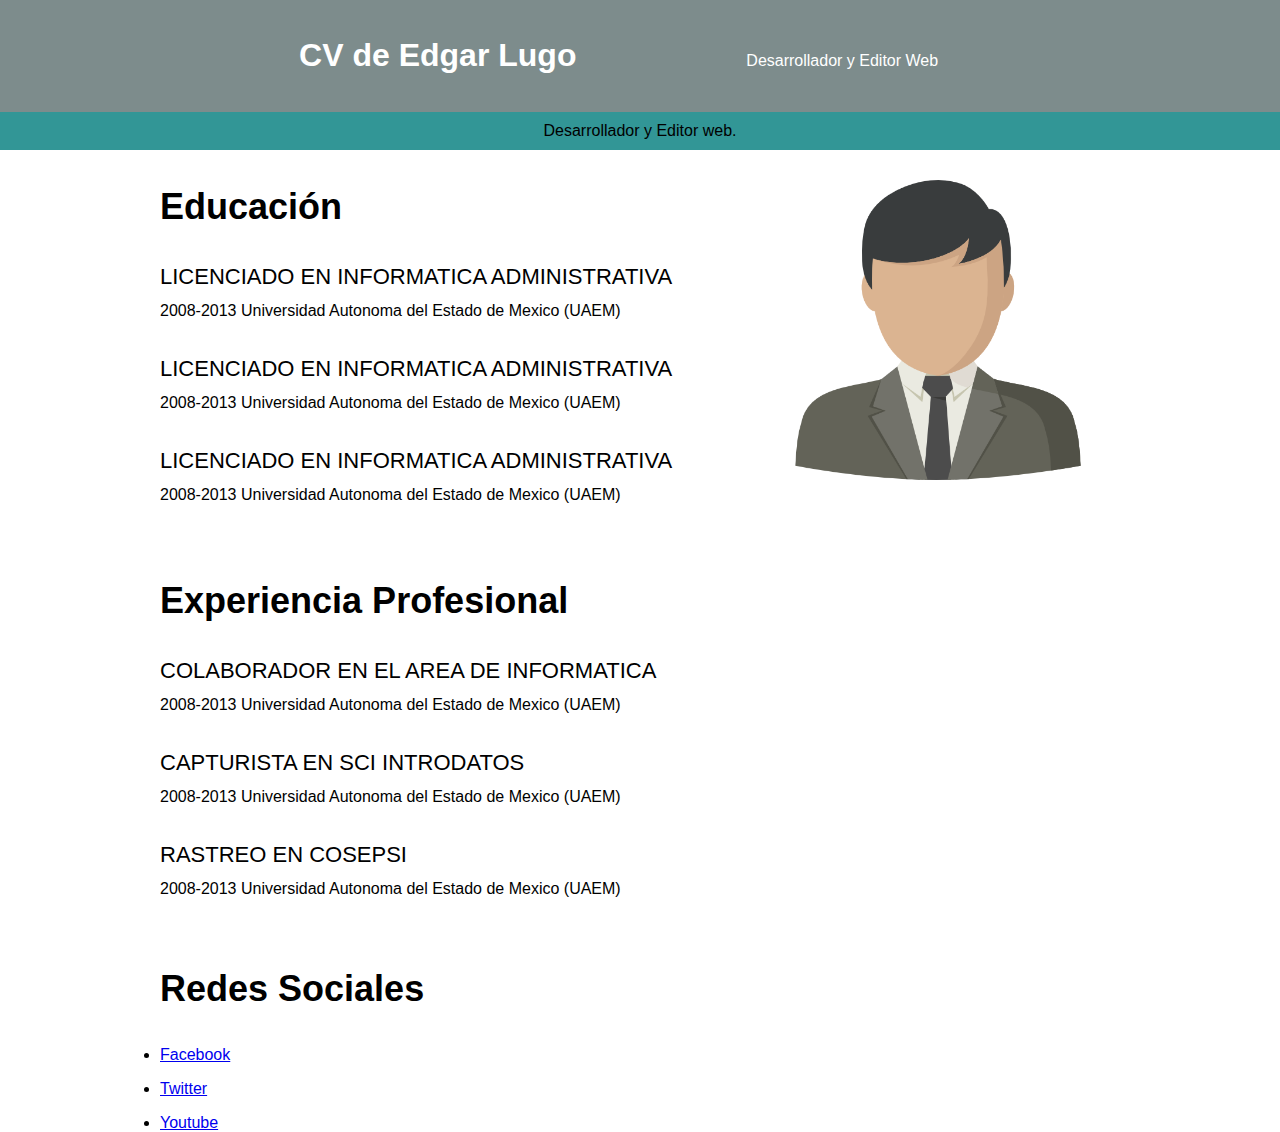
<file: cv/index.html>
<!DOCTYPE html>
<html lang="en" dir="ltr">
  <head>
    <meta charset="utf-8">
    <meta name="description" content="Edgar es un Desarrollador web Jr">
    <title>CV Edgar Lugo Figueroa</title>
  </head>
  <body style="font-family: Helvetica, Arial, sans-serif;margin:0;">
    <header style="background-color:#7d8c8c;color:white;text-align:center;padding:16px">
      <h1 style="display:inline-block;width:400px;font-weight:700">CV de Edgar Lugo</h1>
      <p style="display:inline-block;width:400px;font-weight:300">Desarrollador y Editor Web</p>
    </header>
    <div style="background-color:#329696;text-align:center;padding:10px;">
      Desarrollador y Editor web.
    </div>
    <section>
      <div style="width:960px;height:200px;margin-right:auto;margin-left:auto;">
        <div>
          <div style="display:inline-block;width:65%;vertical-align:top;">
            <h3 style="font-size:36px;font-weight:700;">Educación</h3>
            <div>
              <dl>
                <dt style="font-size:22px;text-transform:uppercase;margin-bottom:12px;margin-top:36px;">Licenciado en Informatica Administrativa</dt>
                <dd style="margin:0;">2008-2013 Universidad Autonoma del Estado de Mexico (UAEM)</dd>
                <dt style="font-size:22px;text-transform:uppercase;margin-bottom:12px;margin-top:36px;">Licenciado en Informatica Administrativa</dt>
                <dd style="margin:0;">2008-2013 Universidad Autonoma del Estado de Mexico (UAEM)</dd>
                <dt style="font-size:22px;text-transform:uppercase;margin-bottom:12px;margin-top:36px;">Licenciado en Informatica Administrativa</dt>
                <dd style="margin:0;">2008-2013 Universidad Autonoma del Estado de Mexico (UAEM)</dd>
              </dl>
            </div>
          </div>
          <div style="display:inline-block;width:30%;margin-top:30px;">
            <img src="./images/el-gestor.png" width="300">
          </div>
        </div>
        <div style="margin-top:60px;">
          <h3 style="font-size:36px;font-weight:700;">Experiencia Profesional</h3>
          <div>
            <dl>
              <dt style="font-size:22px;text-transform:uppercase;margin-bottom:12px;margin-top:36px;">Colaborador en el area de informatica</dt>
              <dd style="margin:0;">2008-2013 Universidad Autonoma del Estado de Mexico (UAEM)</dd>
              <dt style="font-size:22px;text-transform:uppercase;margin-bottom:12px;margin-top:36px;">Capturista en SCI Introdatos</dt>
              <dd style="margin:0;">2008-2013 Universidad Autonoma del Estado de Mexico (UAEM)</dd>
              <dt style="font-size:22px;text-transform:uppercase;margin-bottom:12px;margin-top:36px;">Rastreo en Cosepsi</dt>
              <dd style="margin:0;">2008-2013 Universidad Autonoma del Estado de Mexico (UAEM)</dd>
            </dl>
          </div>
        </div>
        <div style="margin-top:70px">
          <h3 style="font-size:36px;font-weigth:700">Redes Sociales</h3>
          <ul style="margin-top:12px;padding:0px">
            <li style="margin-top:16px;">
              <a href="https://www.facebook.com/edgarluf" target="_blank">Facebook</a>
            </li>
            <li style="margin-top:16px;">
              <a href="https://www.facebook.com/edgarluf" target="_blank">Twitter</a>
            </li>
            <li style="margin-top:16px;">
              <a href="https://www.facebook.com/edgarluf" target="_blank">Youtube</a>
            </li>
          </ul>
        </div>
      </div>
    </section>
  </body>
</html>
</file>
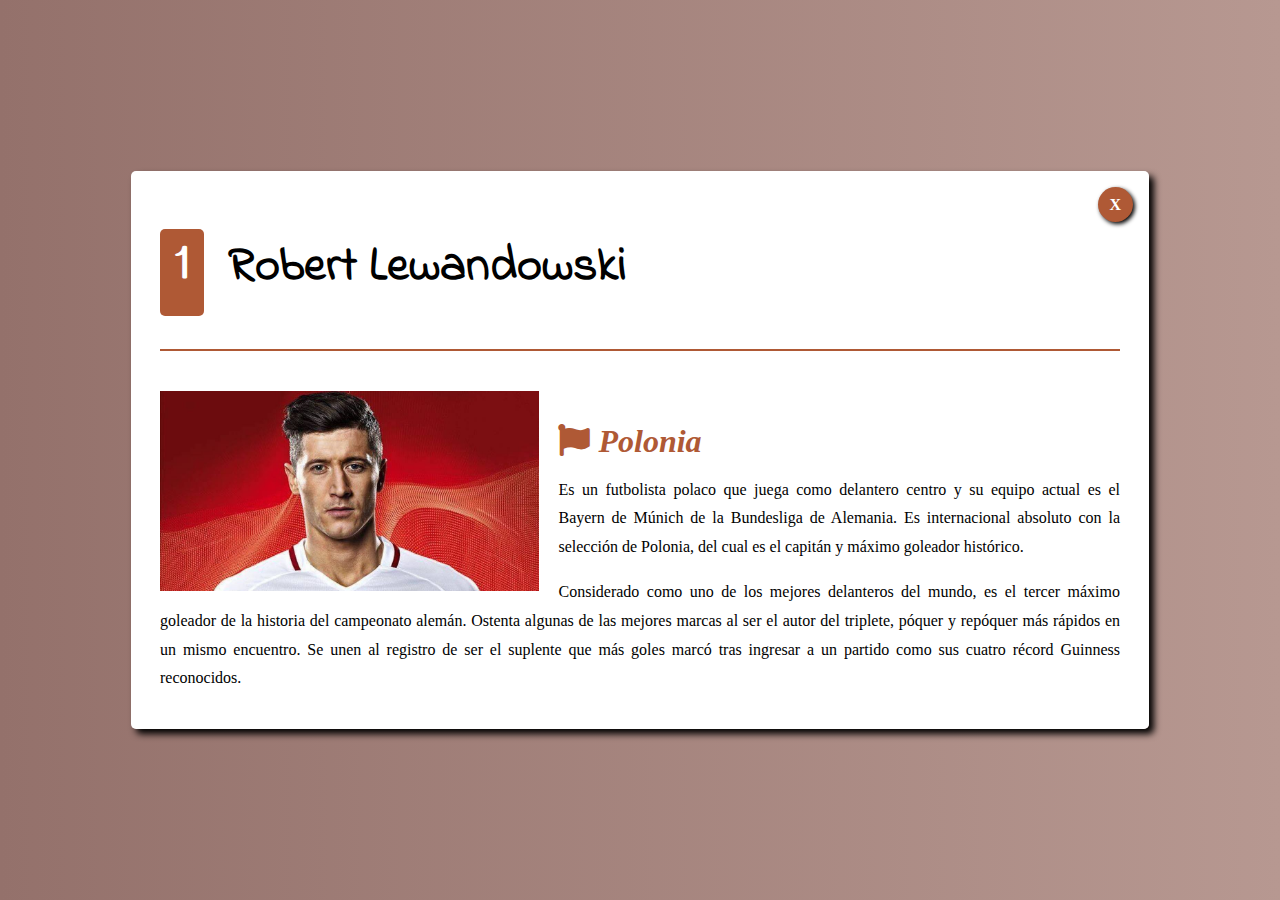
<file: boletines/detalles/robert.html>
<!DOCTYPE html>
<html>
  <head>
    <meta charset="utf-8">
    <meta name="viewport" content="width=device-width,initial-scale=1.0">
    <title>Los mejores jugadores de futbol 2019</title>
    <link href="https://fonts.googleapis.com/css?family=Gayathri&display=swap" rel="stylesheet">
    <link href="https://fonts.googleapis.com/css?family=Bangers&display=swap" rel="stylesheet">
    <link href="https://fonts.googleapis.com/css?family=Indie+Flower&display=swap" rel="stylesheet">
    <link href="../assets/css/main.css" rel="stylesheet">
    <link rel="stylesheet" href="../font-awesome/css/all.css">
    <link rel="stylesheet" href="../assets/css/normalize.css">
    <link rel="stylesheet" href="../assets/css/animate.css">
  </head>
  <body>
    <div class="container">
      <div class="content animated fadeInDown">
        <div class="action">
          <a href="../" class="close">
            <span>X</span>
          </a>
        </div>
        <header>
          <h2 class="titulo-item"><span class="position">1</span>Robert Lewandowski</h2>
        </header>
        <section>
          <img src="../assets/images/robert.jpg" class="main-images" alt="Robert Lewandowski">
          <div class="">
            <address class="pais">
              <i class="fas fa-flag"></i>
              Polonia
            </address>
            <p class="parrafo">Es un futbolista polaco que juega como delantero centro y su equipo actual es el Bayern de Múnich de la
              Bundesliga de Alemania. Es internacional absoluto con la selección de Polonia, del cual es el capitán y máximo
               goleador histórico.</p>
            <p class="parrafo">Considerado como uno de los mejores delanteros del mundo, es el tercer máximo goleador de la historia del campeonato
               alemán.  Ostenta algunas de las mejores marcas al ser el autor del triplete, póquer y repóquer más rápidos en un mismo
                encuentro.  Se unen al registro de ser el suplente que más goles marcó tras ingresar a un partido como sus cuatro
                récord Guinness reconocidos.</p>
          </div>
        </section>
      </div>
    </div>
    <script src="../javascript/main.js"></script>
  </body>
</html>
</file>
<file: boletines/assets/css/main.css>
/*
Gris:#F1F4F7
morado:#494E63
naranja:#E85E2A
cafe:#AF5935
azul:#70AFC2
*/
h1{
  font-family: 'Bangers', cursive;/*llamando tipo de letra en h1*/
}
h2{
  font-family: 'Indie Flower', cursive;/*llamndo tipo de letra en h2*/
}
.table{
  font-family: 'Gayathri', sans-serif; /*llamando a tipo de letra en la tabla*/
  width: 100%;
  border-spacing: 0;
}
img{
  max-width: 100%;
}
td{
  border:solid 0px;
}
.table td, table th{
  padding: 1em;
  text-align: left;
}
.table tr:nth-child(even){
  background-color: #70AFC2;/*color de fondo para celdas par de la tabla*/
}
.fa-star{
  color:#F6B428;
}
.titulo-item{/*poniendo borde al titulo de los archivos detalle de jugador*/
  /*border-bottom-style: solid;
  border-width: 2px;
  border-color: #AF5935;*/
  border-bottom: solid 2px #AF5935;
  padding-bottom: 1em;
  font-size: 3em;
}
a{
  text-decoration: none;/*sin linea el link*/
  color: #E85E2A;
}
a:hover{
  opacity: 0.5;
}
.main-images{
  float: left;
  margin-right: 1.2em;
  height: 200px;
}
.pais{
  font-weight: bold;
  color: #AF5935;
  font-size: 2em;
  margin-top: 1em;
  display: inline-block;
}
.container{
  background: #B79891;  /* fallback for old browsers */
  background: -webkit-linear-gradient(to right, #94716B, #B79891);  /* Chrome 10-25, Safari 5.1-6 */
  background: linear-gradient(to right, #94716B, #B79891); /* W3C, IE 10+/ Edge, Firefox 16+, Chrome 26+, Opera 12+, Safari 7+ */
  height: 100vh;
  display: flex;
  align-items: center;
  justify-content: center;
}
.content{
  max-width: 960px;
  width: 100%;
  height: 80vh;
  background-color: #fff;
  box-shadow: 5px 5px 7px #000;/*dar sombra a elemento primero en vertical / seg en horizontal / tercero desemfoque / amplitud / color*/
  border-radius: 5px;
  position: relative;
  padding: 1.8em;
  overflow: scroll;
}
.action{
  position: absolute;
  top: 1em;
  right: 1em;
}
.close{
  height: 35px;
  width: 35px;
  color:white;
  border-radius: 50%;
  background-color: #AF5935;
  display: inline-block;
  box-shadow: 2px 2px 4px #000;
  cursor: pointer;
  display: flex;
  align-items: center;
  justify-content: center;
  font-weight: 700;
}
.parrafo{
  line-height:1.8em;
  text-align: justify;
}
.tittle{
  text-transform: uppercase;/*transformar ne mayus el texto*/
  text-align: center;
}
.position{
  background-color: #AF5935;
  color:white;
  padding: 0.3em;
  font-family: 'Gayathri', sans-serif;
  border-radius: 5px;
  margin-right: 0.5em;
}
@media (max-width:600px) {
  .content{
    padding: 1em;
  }
  .titulo-item{
    font-size: 1.5em;
  }
  td{
    display: block;
    width: 100%;
  }
  td:nth-of-type(1){
    font-size: 1.7em;
    font-weight: bold;
    color:#AF5935;
  }
  th{
    display: none;
  }
}
@media (min-height:550px) {
  .content{
    height: 500px;
  }
}
</file>
